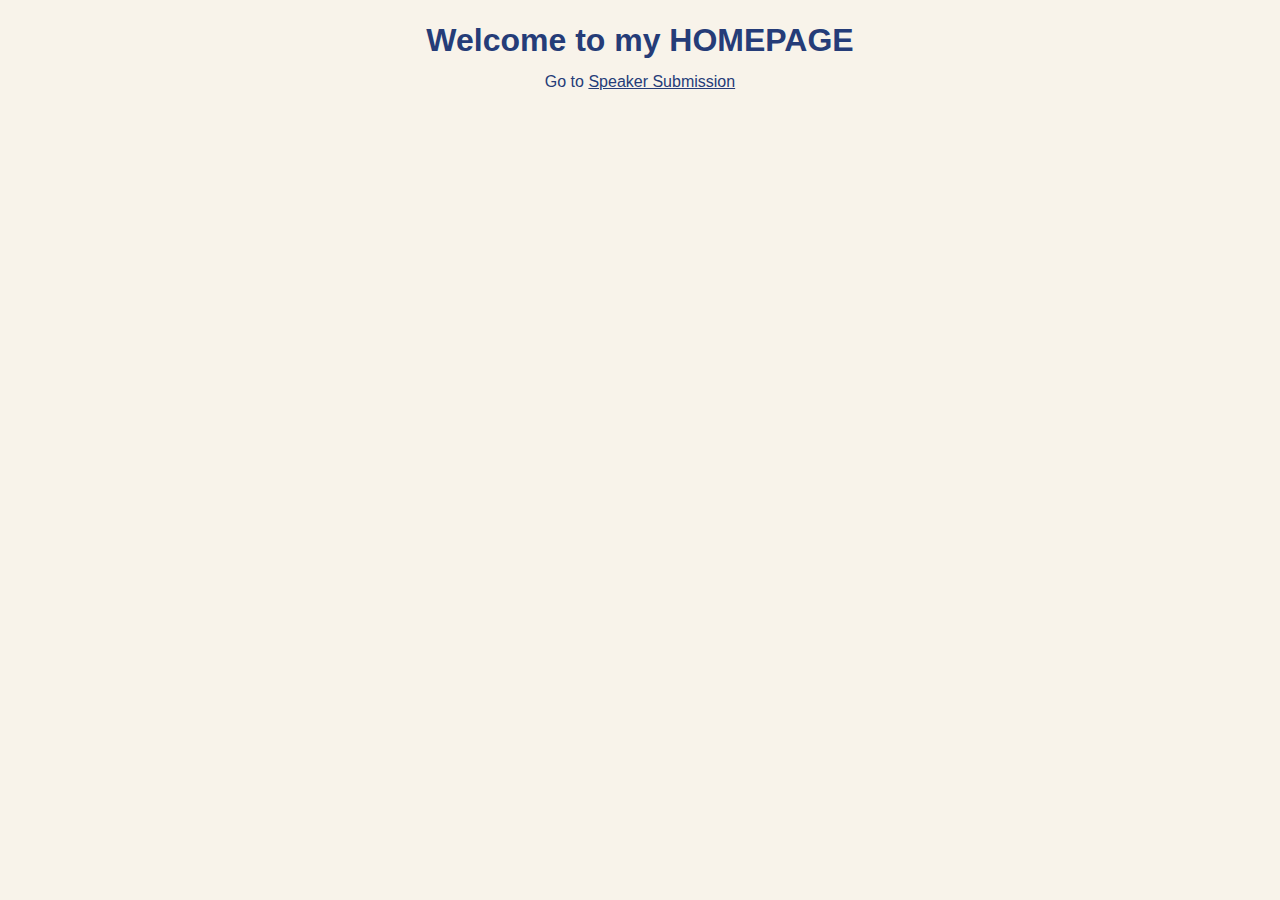
<file: index.html>
<!DOCTYPE html>
<html lang="en">
<head>
  <meta charset="UTF-8">
  <meta name="viewport" content="width=device-width, initial-scale=1.0">
  <title>My Homepage</title>
  <link rel="stylesheet" href="style.css">
</head>
<body>
  <h1 class="homepage-title">Welcome to my HOMEPAGE</h1>

  <p class="speaker-form-text">
    Go to <a href="speaker-submission.html" class="speaker-form-link">Speaker Submission</a>
  </p>
</body>
</html>
</file>
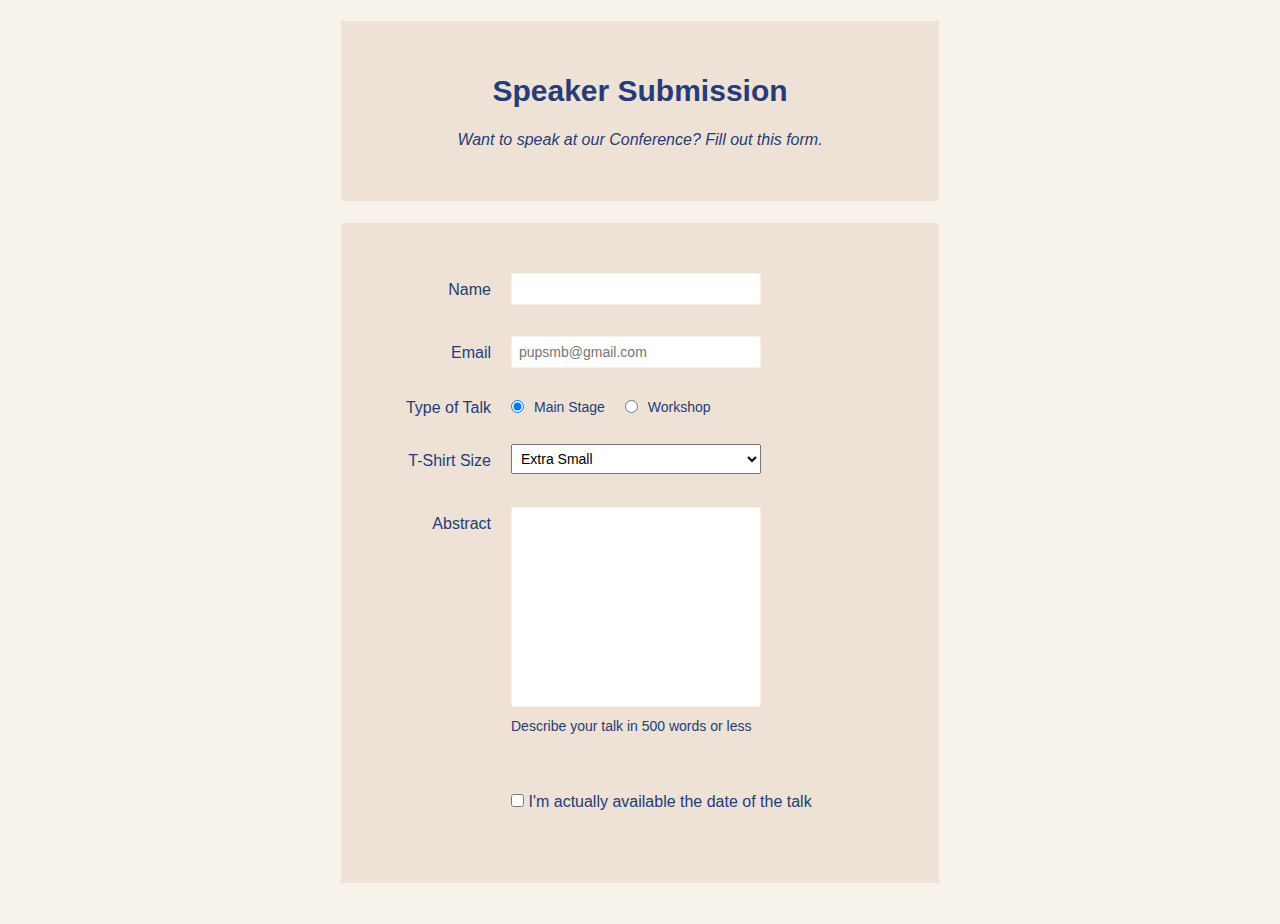
<file: speaker-submission.html>
<!DOCTYPE html>
<html lang="en">
<head>
  <meta charset="UTF-8">
  <meta name="viewport" content="width=device-width, initial-scale=1.0">
  <title>Speaker Submission</title>
  <link rel="stylesheet" href="style.css">
</head>
<body>
  <header class="speaker-form-header">
    <h1>
      Speaker Submission
    </h1>
    <p>
      <em>
        Want to speak at our Conference? Fill out this form.
      </em>
    </p>
  </header>
  <form action=''method='get' class='speaker-form'>
    <div class='form-row'>
      <label for='full-name'>Name</label>
      <input id='full-name'name='full-name'
      type='text'>
    </div>
    <div class='form-row'>
      <label for='email'>Email</label>
      <input id='email'
            name='email'
            type='email'
            placeholder='pupsmb@gmail.com'>
    </div>

    <fieldset class='legacy-form-row'>
      <legend>Type of Talk</legend>
      <input id='talk-type-1'
      name='talk-type'
      type='radio'
      value='main-stage'checked>
      <label for='talk-type-1' class='radio-label'>Main Stage</label>
      <input id='talk-type-2' name='talk-type' type='radio' value='workshop'>
      <label for='talk-type-2' class='radio-label'>Workshop</label>
    </fieldset>

    <div class='form-row'>
      <label for='t-shirt'>T-Shirt Size</label>
      <select id='t-shirt' name='t-shirt'>
        <option value='xs'>Extra Small</option>
        <option value='s'>Small</option>
        <option value='m'>Medium</option>
        <option value='l'>Large</option>
      </select>
    </div>

    <div class='form-row'>
      <label for='abstract'>Abstract</label>
      <textarea id='abstract' name='abstract'></textarea>
      <div class='instructions'>Describe your talk in 500 words or less</div>
    </div>

    <div class='form-row'>
      <label class='checkbox-label' for='available'>
        <input id='available'
        name='available'
        type='checkbox'
        value='is-available'>
        <span>I'm actually available the date of the talk</span>
      </label>
    </div>


  </form>
</body>
</html>
</file>
<file: style.css>
*
{
  margin: 0;
  padding: 0;
  box-sizing: border-box;
}

body
{
  color:#253C78;
  background-color:#F8F3EA;
  font-family: "Helvetica", "Arial", sans-serif;
  font-size: 16px;
  line-height: 1.3;

  display:flex;
  flex-direction: column;
  align-items:center;
}

.homepage-title
{
  margin-top: 20px;
  margin-bottom: 10px;
}

.speaker-form-text p,
.speaker-form-link
{
  color: #253C78;
}

.speaker-form-link:hover
{
  color: #f2d5b2;
}

.speaker-form-link:visited
{
  color: #9ECCFA;
}

.speaker-form-header
{
  text-align: center;
  background-color: #e6d8c79a;
  border: 1px solid #F8F3EA;
  border-radius: 3px;

  width: 80%;
  margin: 20px 0;
  padding: 50px;
}

.speaker-form-header h1
{
  font-size: 30px;
  margin-bottom: 20px;
}

.speaker-form
{
  background-color: #e6d8c79a;
  border: 1px solid #F8F3EA;
  border-radius: 3px;

  width: 80%;
  padding: 50px;
  margin: 0 0 40px 0;
}

.form-row
{
  margin-bottom: 40px;
  display: flex;
  justify-content: flex-start;
  flex-direction: column;
  flex-wrap: wrap;
}

.form-row input[type = 'text'],
.form-row input[type = 'email']
{
  background-color: #FFFFFF;
  border: 1px solid #F8F3EA;
  border-radius: 3px;
  width: 100%;
  padding: 7px;
  font-size: 14px;
}

.form-row label
{
  margin-bottom: 15px;
}

.form-row input[type = 'text']:invalid,
.form-row input[type = 'email']:invalid
{
  border: 1px solid #D55C5F;
  color: #D55C5F;
  box-shadow: none;
}

.legacy-form-row {
  border: none;
  margin-bottom: 40px;
}

.legacy-form-row legend {
  margin-bottom: 15px;
}

.legacy-form-row .radio-label {
  display: block;
  font-size: 14px;
  padding: 0 20px 0 10px;
}

.legacy-form-row input[type='radio'] {
  margin-top: 2px;
}

.legacy-form-row .radio-label,
.legacy-form-row input[type='radio'] {
  float:left;
}

.form-row select {
  width: 100%;
  padding: 5px;
  font-size: 14px;
  -webkit-apperance: none;
}

.form-row textarea {
  font-family: "Helvetica", "Arial", sans-serif;
  font-size: 14px;

  border: 1px solid #F8F3EA;
  border-radius: 3px;

  min-height: 200px;
  margin-bottom: 10px;
  padding: 7px;
  resize: none;
}

.form-row .instructions {
  color: #253d78;
  font-size: 14px;
  margin-bottom: 30px;
}

.form-row .checkbox-label {
  margin-bottom: 0;
}


@media only screen and (min-width: 700px)
{
  .speaker-form-header,
  .speaker-form 
  {
    width: 600px;
  }
  .form-row{
    flex-direction: row;
    align-items: flex-start; /* to avoid stretching */
    margin-bottom: 20px;
    height: initial;
  }
  .form-row input[type = 'text'],
  .form-row input[type = 'email'],
  .form-row select,
  .form-row textarea
  {
    width: 250px;
    height: initial;
  }
  .form-row label {
    text-align: right;
    width: 120px;
    margin-top: 7px;
    padding-right: 20px;
  }
  .legacy-form-row {
    margin-bottom: 10px;
  }
  .legacy-form-row legend {
    width: 120px;
    text-align: right;
    padding-right: 20px;
  }
  .legacy-form-row legend {
    float: left;
  }
  .form-row .instructions {
    margin-left: 120px;
  }
  .form-row .checkbox-label {
    margin-left: 120px;
    width: auto;
  }

}
</file>
